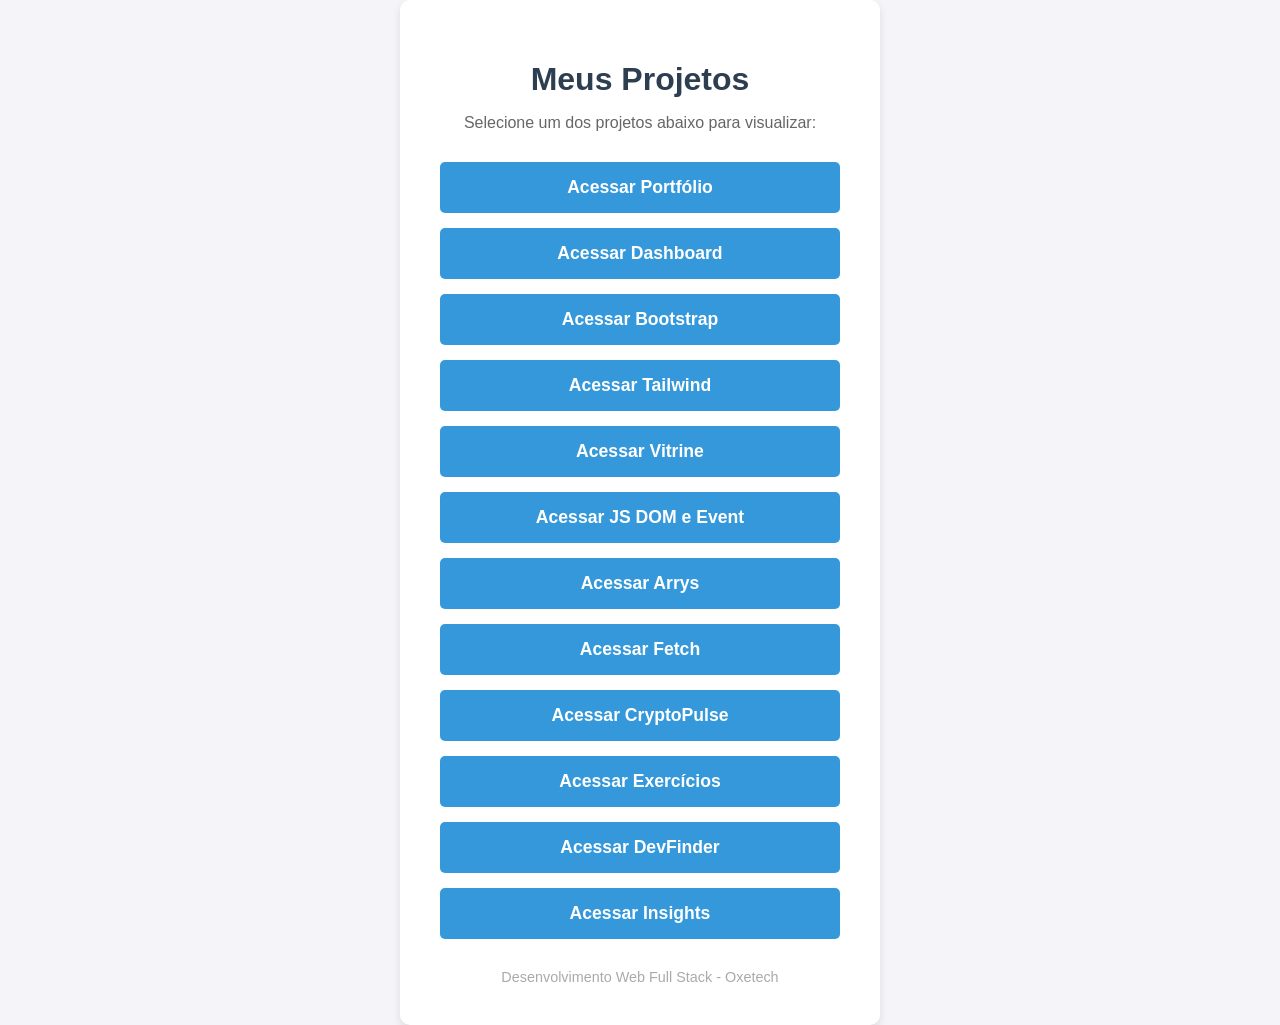
<file: index.html>
<!DOCTYPE html>
<html lang="pt-br">

<head>
    <meta charset="UTF-8">
    <meta name="viewport" content="width=device-width, initial-scale=1.0">
    <title>Projetos - Jonas Oliveira</title>
    <style>
        body {
            font-family: Arial, sans-serif;
            background-color: #f4f4f9;
            color: #333;
            display: flex;
            flex-direction: column;
            align-items: center;
            justify-content: center;
            min-height: 100vh;
            margin: 0;
        }

        .container {
            background-color: white;
            padding: 40px;
            border-radius: 10px;
            box-shadow: 0 4px 8px rgba(0, 0, 0, 0.1);
            text-align: center;
            max-width: 400px;
            width: 90%;
        }

        h1 {
            color: #2c3e50;
            margin-bottom: 10px;
        }

        p {
            color: #666;
            margin-bottom: 30px;
        }

        .links {
            display: flex;
            flex-direction: column;
            gap: 15px;
        }

        a {
            display: inline-block;
            padding: 15px 20px;
            background-color: #3498db;
            color: white;
            text-decoration: none;
            border-radius: 5px;
            font-weight: bold;
            font-size: 1.1rem;
            transition: background-color 0.3s;
        }

        a:hover {
            background-color: #2980b9;
        }

        .footer {
            margin-top: 30px;
            font-size: 0.9rem;
            color: #aaa;
        }
    </style>
</head>

<body>
    <div class="container">
        <h1>Meus Projetos</h1>
        <p>Selecione um dos projetos abaixo para visualizar:</p>
        <div class="links">
            <a href="portfolio/index.html">Acessar Portfólio</a>
            <a href="dashboard/index.html">Acessar Dashboard</a>
            <a href="bootstrap/index.html">Acessar Bootstrap</a>
            <a href="tailwind/index.html">Acessar Tailwind</a>
            <a href="vitrine/index.html">Acessar Vitrine</a>
            <a href="jsDOMeEvent/index.html">Acessar JS DOM e Event</a>
            <a href="Arrys/index.html">Acessar Arrys</a>
            <a href="fetch/index.html">Acessar Fetch</a>
            <a href="CryptoPulse/index.html">Acessar CryptoPulse</a>
            <a href="Exercícios/Index.html">Acessar Exercícios</a>
            <a href="DevFinder/index.html">Acessar DevFinder</a>
            <a href="Insights/index.html">Acessar Insights</a>
        </div>
        <div class="footer">
            Desenvolvimento Web Full Stack - Oxetech
        </div>
    </div>
</body>

</html>
</file>
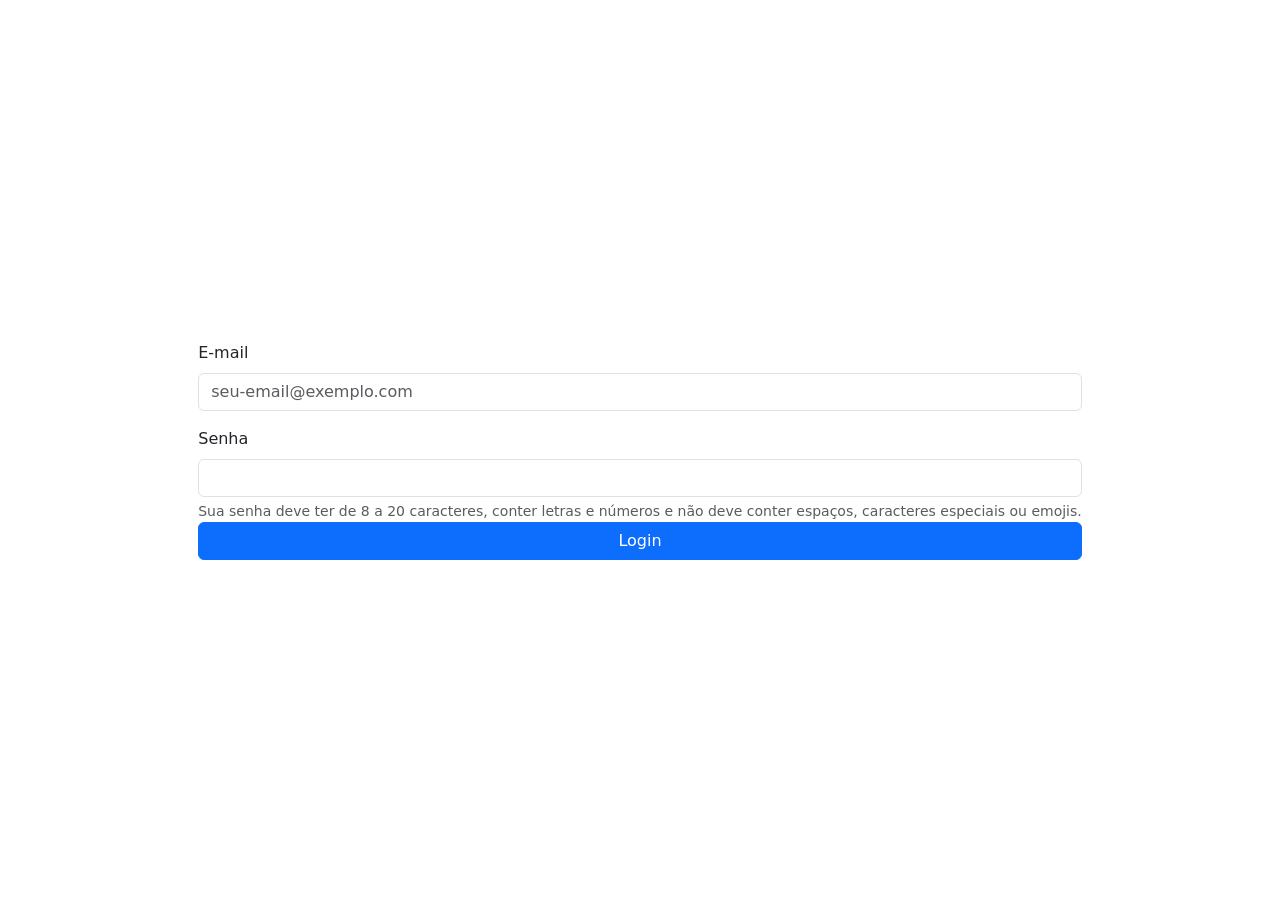
<file: bootstrap/index.html>
<!doctype html>
<html lang="en">

<head>
    <meta charset="utf-8">
    <meta name="viewport" content="width=device-width, initial-scale=1">
    <title>Bootstrap</title>
    <link href="https://cdn.jsdelivr.net/npm/bootstrap@5.3.8/dist/css/bootstrap.min.css" rel="stylesheet"
        integrity="sha384-sRIl4kxILFvY47J16cr9ZwB07vP4J8+LH7qKQnuqkuIAvNWLzeN8tE5YBujZqJLB" crossorigin="anonymous">
</head>

<body>
    <main class=" d-flex container justify-content-center align-items-center vh-100">
        <section>
            <form action="login">
                <div class="mb-3">
                    <label for="exampleFormControlInput1" class="form-label">E-mail</label>
                    <input type="email" class="form-control" id="exampleFormControlInput1"
                        placeholder="seu-email@exemplo.com">
                </div>

                <label for="inputPassword5" class="form-label">Senha</label>
                <input type="password" id="inputPassword5" class="form-control" aria-describedby="passwordHelpBlock">
                <div id="passwordHelpBlock" class="form-text">
                    Sua senha deve ter de 8 a 20 caracteres, conter letras e números e não deve conter espaços,
                    caracteres
                    especiais ou emojis.
                </div>
                <button class="btn btn-primary d-flex container justify-content-center align-items-center"
                    type="button">Login</button>
            </form>
        </section>
    </main>

    <script src="https://cdn.jsdelivr.net/npm/bootstrap@5.3.8/dist/js/bootstrap.bundle.min.js"
        integrity="sha384-FKyoEForCGlyvwx9Hj09JcYn3nv7wiPVlz7YYwJrWVcXK/BmnVDxM+D2scQbITxI"
        crossorigin="anonymous"></script>
</body>

</html>
</file>
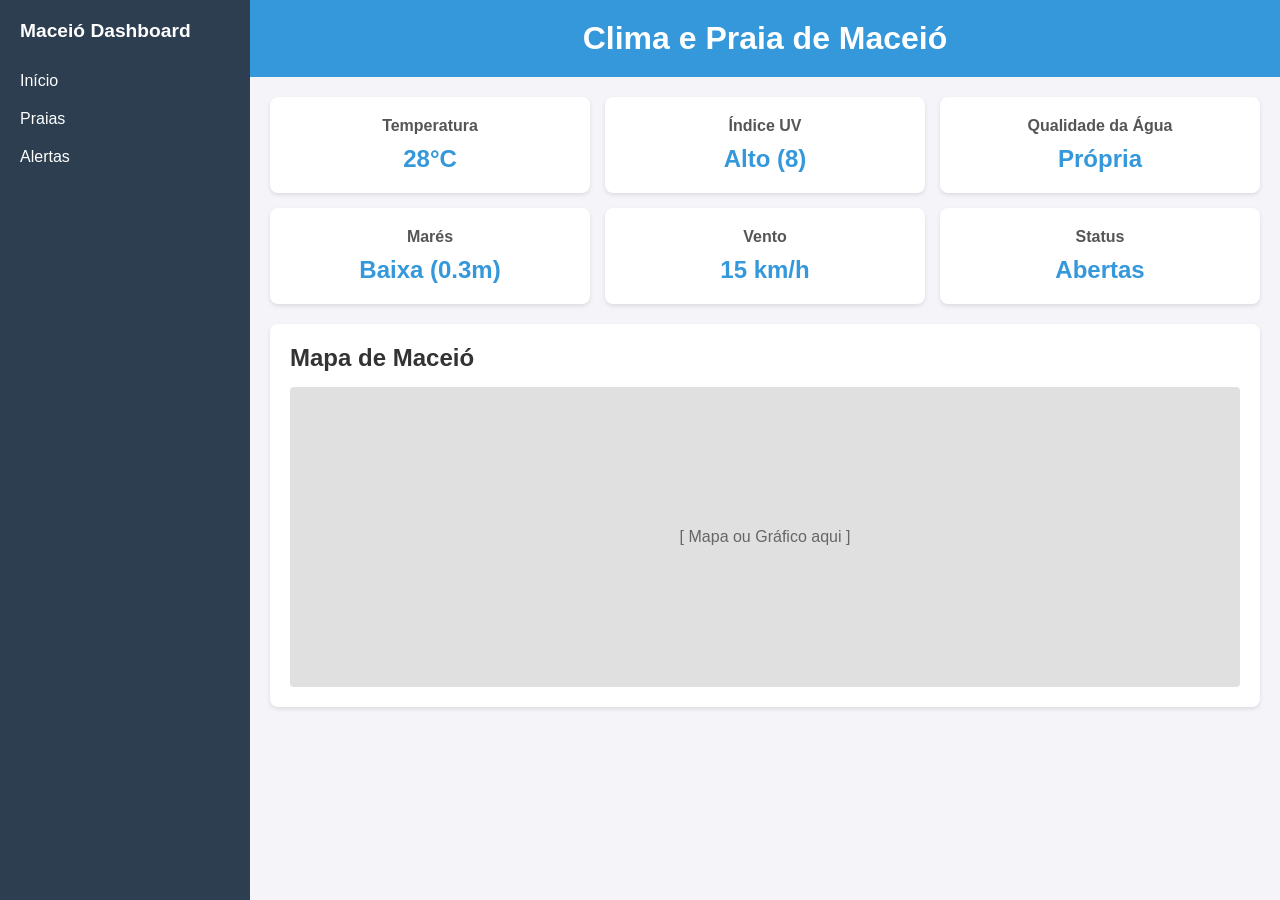
<file: dashboard/index.html>
<!DOCTYPE html>
<html lang="pt-br">

<head>
    <meta charset="UTF-8">
    <meta name="viewport" content="width=device-width, initial-scale=1.0">
    <title>Dashboard Clima e Praia de Maceió</title>
    <link rel="stylesheet" href="styles.css">
</head>

<body>
    <div tabindex="0" class="dashboard" aria-label="Container principal do dashboard">
        <aside tabindex="0" class="sidebar" aria-label="Barra lateral">
            <h2>Maceió Dashboard</h2>
            <nav aria-label="Menu de navegação">
                <ul>
                    <li><a href="#">Início</a></li>
                    <li><a href="#">Praias</a></li>
                    <li><a href="#">Alertas</a></li>
                </ul>
            </nav>
        </aside>
        <div class="main-wrapper">
            <header tabindex="0" class="header" aria-label="Cabeçalho do dashboard">
                <h1>Clima e Praia de Maceió</h1>
            </header>
            <main tabindex="0" class="content" aria-label="Conteúdo principal do dashboard">
                <section class="cards-grid" aria-label="Grade de informações climáticas">
                    <div tabindex="0" class="card" aria-label="Card de Temperatura">
                        <h3>Temperatura</h3>
                        <p>28°C</p>
                    </div>
                    <div tabindex="0" class="card" aria-label="Card de Índice UV">
                        <h3>Índice UV</h3>
                        <p>Alto (8)</p>
                    </div>
                    <div tabindex="0" class="card" aria-label="Card de Qualidade da Água">
                        <h3>Qualidade da Água</h3>
                        <p>Própria</p>
                    </div>
                    <div tabindex="0" class="card" aria-label="Card de Marés">
                        <h3>Marés</h3>
                        <p>Baixa (0.3m)</p>
                    </div>
                    <div tabindex="0" class="card" aria-label="Card de Vento">
                        <h3>Vento</h3>
                        <p>15 km/h</p>
                    </div>
                    <div tabindex="0" class="card" aria-label="Card de Status das praias">
                        <h3>Status</h3>
                        <p>Abertas</p>
                    </div>
                </section>
                <section tabindex="0" class="chart-area" aria-label="Área de mapa e gráficos">
                    <h2>Mapa de Maceió</h2>
                    <div class="map-placeholder" aria-label="Visualização do mapa">
                        <p>[ Mapa ou Gráfico aqui ]</p>
                    </div>
                </section>
            </main>
        </div>
    </div>
</body>

</html>
</file>
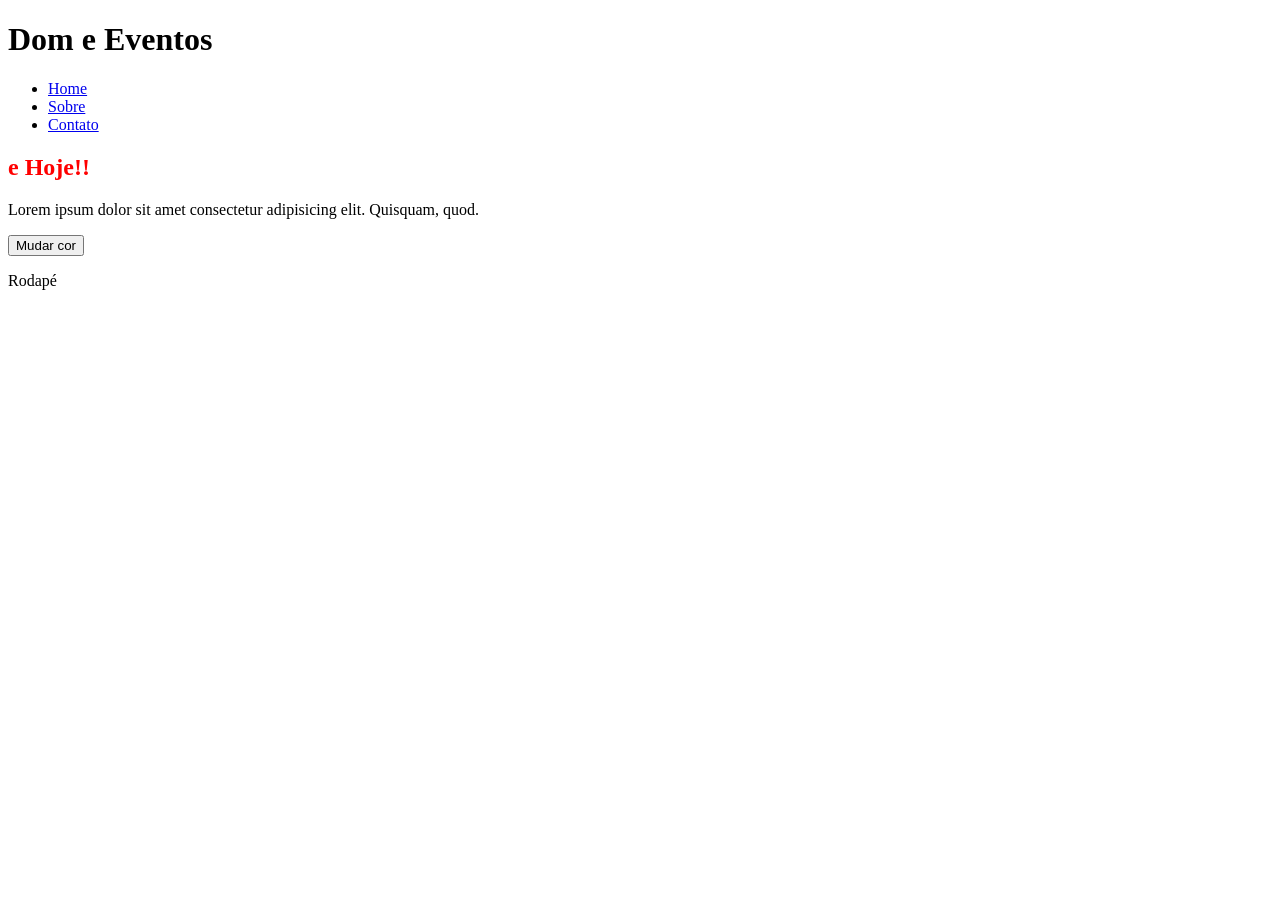
<file: jsDOMeEvent/index.html>
<!DOCTYPE html>
<html lang="en">

<head>
    <meta charset="UTF-8">
    <meta name="viewport" content="width=device-width, initial-scale=1.0">
    <title>Dom e Eventos</title>
</head>

<body>
    <header>
        <h1>Dom e Eventos</h1>
        <nav>
            <ul>
                <li><a href="#">Home</a></li>
                <li><a href="#">Sobre</a></li>
                <li><a href="#">Contato</a></li>
            </ul>
        </nav>
    </header>
    <main>
        <section>
            <h2>Home</h2>
            <p>Lorem ipsum dolor sit amet consectetur adipisicing elit. Quisquam, quod.</p>
        </section>
        <!-- botao para mudar de cor ao clicar -->
        <button id="btn-color">Mudar cor</button>
    </main>
    <footer>
        <p>Rodapé</p>
    </footer>

    <script>
        const h2 = document.querySelector('h2')
        const main = document.querySelector('main')
        const header = document.querySelector('header')
        const footer = document.querySelector('footer')
        const nav = document.querySelector('nav')
        const ul = document.querySelector('ul')
        const li = document.querySelector('li')
        const a = document.querySelector('a')
        const p = document.querySelector('p')
        const body = document.querySelector('body')
        h2.innerText = 'e Hoje!!'
        h2.style.color = 'red'
        main.addEventListener('mouseenter', function () {

        })
        window.addEventListener('keydown', (event) => {
            if (event.key === 'A' || event.key === 'a') {
                alert('caixa clicada')
                h2.style.fontWeight = 'bold'
                main.style.backgroundColor = 'blue'
                main.style.color = 'white'
            }

        })
        const btnColor = document.querySelector('#btn-color')
        btnColor.addEventListener('click', function () {
            alert('clicado')
            if (body.style.backgroundColor === 'red') {
                body.style.backgroundColor = 'blue'
            } else {
                body.style.backgroundColor = 'red'
            }
        })

    </script>

</body>

</html>
</file>
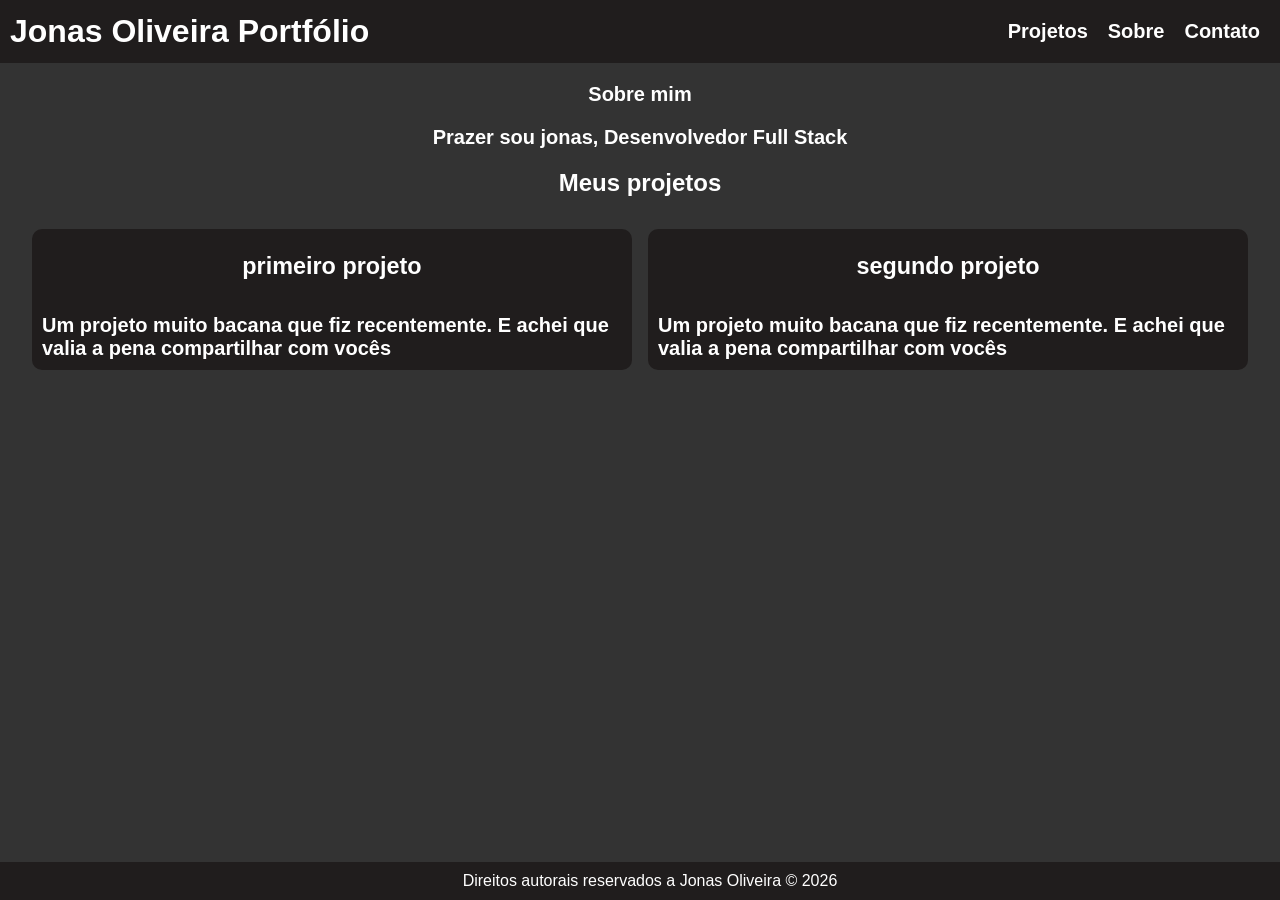
<file: portfolio/index.html>
<!DOCTYPE html>
<html lang="pt-br">
<head>
    <meta charset="UTF-8">
    <meta name="viewport" content="width=device-width, initial-scale=1.0">
    <title>primeira aula</title>
    <link rel="stylesheet" href="styles.css">
</head>
<body>
    <header tabindex="0" class="cabecalho" aria-label="Cabeçalho da página">
        <h1>Jonas Oliveira Portfólio</h1>
        <nav class="menu" aria-label="Menu de navegação">
            <ul>
                <li>
                    <a href="#">Projetos </a>
                </li>
                <li>
                    <a href="#">Sobre</a>
                </li>
                <li>
                    <a href="#">Contato</a>
                </li>
            </ul>
        </nav>
    </header>
    <main tabindex="0" class="conteudo" aria-label="conteudo principal">
        <section class="sobre" aria-label="seção de sobre">
            <h1>Sobre mim</h1>
            <p>Prazer sou jonas, Desenvolvedor Full Stack</p>
        </section>
        <section class="titulo-projetos" aria-label="titulo de projetos">
            <h1>Meus projetos</h1>
        </section>
        <section class="projetos" aria-label="seção de projetos">
            <article tabindex="0" class="artigo" aria-label="artigo sobre primeiro projeto">
                <h1>primeiro projeto</h1>
                <p>Um projeto muito bacana que fiz recentemente. E achei que valia a pena compartilhar com vocês</p>
            </article>
            <article tabindex="0" class="artigo" aria-label="artigo sobre segundo projeto">
                <h1>segundo projeto</h1>
                <p>Um projeto muito bacana que fiz recentemente. E achei que valia a pena compartilhar com vocês</p>
            </article>
        </section>
    </main>
    <footer tabindex="0" class="rodape" aria-label="Rodapé da página">
        <p>Direitos autorais reservados a Jonas Oliveira © 2026</p>
    </footer>
</body>
</html>
</file>
<file: dashboard/styles.css>
* {
    margin: 0;
    padding: 0;
    box-sizing: border-box;
}

body {
    font-family: sans-serif;
    background-color: #f4f4f9;
    color: #333;
}

.dashboard {
    display: flex;
    flex-direction: column;
    min-height: 100vh;
}

.sidebar {
    display: none; 
    background-color: #2c3e50;
    color: white;
    padding: 20px;
}

.sidebar h2 {
    margin-bottom: 20px;
    font-size: 1.2rem;
}

.sidebar ul {
    list-style: none;
}

.sidebar a {
    color: white;
    text-decoration: none;
    display: block;
    padding: 10px 0;
}

.header {
    background-color: #3498db;
    color: white;
    padding: 20px;
    text-align: center;
}

.content {
    padding: 20px;
}

.cards-grid {
    display: flex;
    flex-direction: column;
    gap: 15px;
    margin-bottom: 20px;
}

.card {
    background-color: white;
    padding: 20px;
    border-radius: 8px;
    box-shadow: 0 2px 4px rgba(0,0,0,0.1);
    display: flex;
    flex-direction: column;
    align-items: center;
    justify-content: center;
}

.card h3 {
    font-size: 1rem;
    color: #555;
    margin-bottom: 10px;
}

.card p {
    font-size: 1.5rem;
    font-weight: bold;
    color: #3498db;
}

.chart-area {
    background-color: white;
    padding: 20px;
    border-radius: 8px;
    box-shadow: 0 2px 4px rgba(0,0,0,0.1);
}

.map-placeholder {
    height: 300px;
    background-color: #e0e0e0;
    display: flex;
    align-items: center;
    justify-content: center;
    margin-top: 15px;
    border-radius: 4px;
    color: #666;
}

@media (min-width: 768px) {
    .cards-grid {
        flex-direction: row;
        flex-wrap: wrap;
    }
    .card {
        flex: 1 1 calc(33.333% - 15px);
    }
}

@media (min-width: 1024px) {
    .dashboard {
        display: grid;
        grid-template-columns: 250px 1fr;
        grid-template-rows: auto 1fr;
        height: 100vh;
    }

    .sidebar {
        display: block;
        grid-column: 1 / 2;
        grid-row: 1 / 3;
    }

    .main-wrapper {
        display: flex;
        flex-direction: column;
        grid-column: 2 / 3;
        grid-row: 1 / 3;
        height: 100vh;
        overflow-y: auto;
    }
}
</file>
<file: portfolio/styles.css>
* {
    margin: 0;
    padding: 0;
}

body {
    font-family: 'Arial', sans-serif;
    background-color: #333333;
    color: rgb(255, 255, 255);
    display: flex;
    flex-direction: column;
    min-height: 100vh;
}

header {
    display: flex;
    justify-content: space-between;
    align-items: center;
    padding: 10px;
    background-color: #201d1d;
}

nav ul {
    display: flex;
    gap: 20px;
    list-style: none;
    font-size: 10px;
}

.menu {
    padding: 10px;
}

nav ul li a {
    text-decoration: none;
    color: rgb(255, 255, 255);
    font-size: 20px;
    font-weight: bold;
}

nav ul li a:hover {
    color: #2d8bfe;
    padding: 5px;
    border-radius: 10px;
    transition: all 0.3s ease;
}

.projetos {
    display: flex;
    flex-direction: row;
}

.conteudo {
    display: flex;
    flex-direction: column;
    align-items: center;
    flex: 1;
}

.projetos {
    padding-top: 20px;
    font-size: 20px;
    font-weight: bold;
    display: flex;
    justify-content: center;
    align-items: center;
    padding: 1.5rem;
}

.artigo {
    background-color: #201d1d;
    border-radius: 10px;
    margin: 0.5rem;
}

.artigo h1 {
    padding-top: 10px;
    padding-bottom: 10px;
    align-items: center;
    display: flex;
    padding: 1.5rem;
    justify-content: center;
}

.artigo p {
    padding-top: 10px;
    padding-bottom: 10px;
    padding-left: 10px;
    padding-right: 10px;
    align-items: center;
    display: flex;
    justify-content: center;
}

main {
    display: flex;
    flex-direction: column;
}

.sobre h1 {
    padding-top: 20px;
    font-size: 20px;
    font-weight: bold;
    display: flex;
    justify-content: center;
    align-items: center;
}

.sobre p {
    font-size: 20px;
    font-weight: bold;
    padding: 20px;
    display: flex;
    justify-content: center;
    align-items: center;
}

footer {
    display: flex;
    flex-direction: row;
    justify-content: center;
    align-items: center;
    padding: 10px;
    background-color: #201d1d;
    width: 100%;
}

@media (max-width: 768px) {
    header {
        display: flex;
        flex-direction: column;
    }

    .projetos {
        flex-direction: column;
    }

    * {
        box-sizing: border-box;
        word-break: break-all;
    }
}

@media (min-width: 769px) and (max-width: 1024px) {}

@media (min-width: 1025px) {}
</file>
